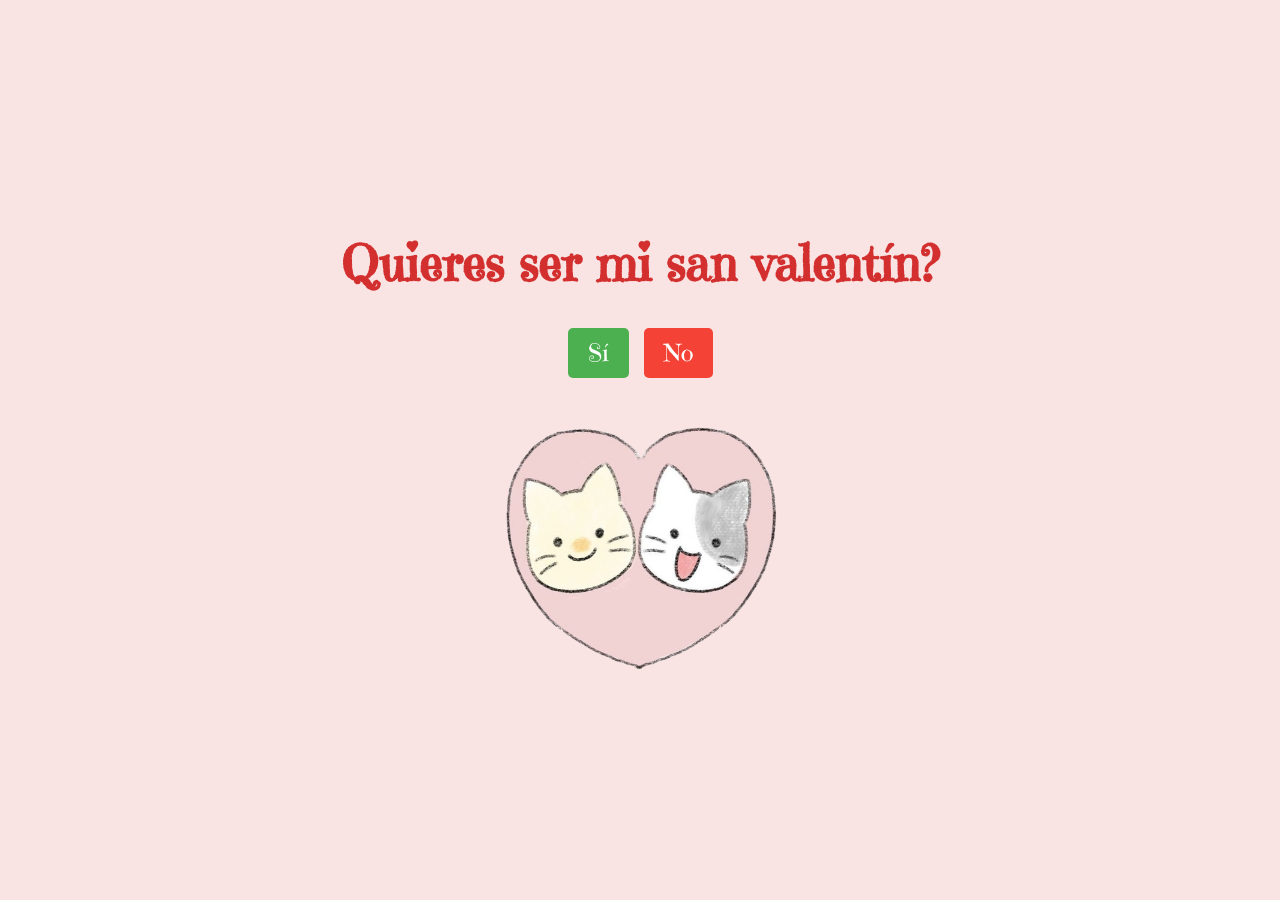
<file: index.html>
<!DOCTYPE html>
<html lang="en">
<head>
    <meta charset="UTF-8">
    <meta name="viewport" content="width=device-width, initial-scale=1.0">
    <title>My Valentine ᓚᘏᗢ </title>

    <!-- Google font -->
    <link rel="preconnect" href="https://fonts.googleapis.com">
    <link rel="preconnect" href="https://fonts.gstatic.com" crossorigin>
    <link href="https://fonts.googleapis.com/css2?family=Emilys+Candy&display=swap" rel="stylesheet">

    <link rel="stylesheet" href="styles.css">
</head>
<body>
    <div class="container">
        <h1>Quieres ser mi san valentín?</h1>
        <div class="buttons">
            <button class="yes-button" onclick="handleYesClick()">Sí </button>
            <button class="no-button" onclick="handleNoClick()">No</button>
        </div>
        <div class="img_container">
            <img src="fotitos/gatos1.png">
        </div>
    </div>
    <script src="script.js"></script>
<!-- 
credits to: ivysone
    https://github.com/ivysone/Will-you-be-my-Valentine- 
-->
</body>
</html>
</file>
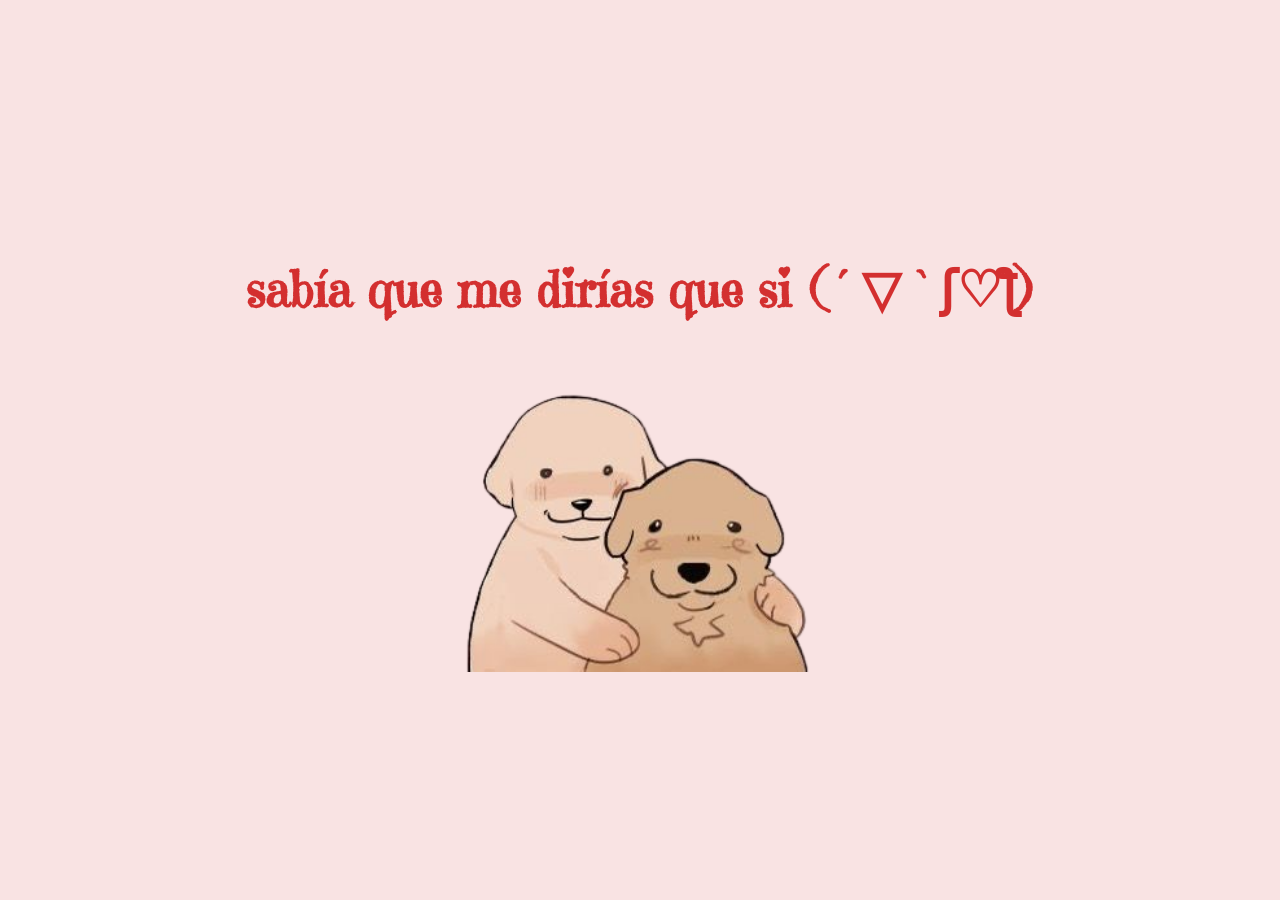
<file: yes_page.html>
<!DOCTYPE html>
<html lang="en">
<head>
    <meta charset="UTF-8">
    <meta name="viewport" content="width=device-width, initial-scale=1.0">
    <title>yippieee</title>
    
    <!-- Google font -->
    <link rel="preconnect" href="https://fonts.googleapis.com">
    <link rel="preconnect" href="https://fonts.gstatic.com" crossorigin>
    <link href="https://fonts.googleapis.com/css2?family=Emilys+Candy&display=swap" rel="stylesheet">

    <link rel="stylesheet" href="./yes_style.css">
</head>
<body>
    <div class="container">
        <h1 class="header_text">sabía que me dirías que si (´▽`ʃ♡ƪ)</h1>
        <div class="img_container">
            <img src="fotitos/perros1.png">
        </div>
    </div>
</body>
</html>
</file>
<file: styles.css>
body {
  display: flex;
  justify-content: center;
  align-items: center;
  height: 100vh;
  margin: 0;
  background-color: #f9e3e3;
  flex-direction: column;
  font-family: 'Emilys Candy', cursive;
}

.container {
  text-align: center;
}

h1 {
  font-size: 50px;
  color: #d32f2f;
}

.buttons {
  margin-top: 20px;
}

.yes-button {
  font-size: 1.5em;
  padding: 10px 20px;
  margin-right: 10px;
  background-color: #4caf50;
  color: white;
  border: none;
  border-radius: 5px;
  cursor: pointer;
  font-family: 'Emilys Candy', cursive;
}

.no-button {
  font-size: 1.5em;
  padding: 10px 20px;
  background-color: #f44336;
  color: white;
  border: none;
  border-radius: 5px;
  cursor: pointer;
  font-family: 'Emilys Candy', cursive;
}

.img_container img {
  max-width: 50%;
  height: auto;
  border-radius: 10px;
  margin-top: 20px;
}
</file>
<file: yes_style.css>
body {
    display: flex;
    justify-content: center;
    align-items: center;
    height: 100vh;
    margin: 0;
    background-color: #f9e3e3;
    font-family: 'Emilys Candy', cursive;
}

.container {
    text-align: center;
}

.header_text {
    font-size: 50px;
    color: #d32f2f;
}

.img_container img {
    width: 50%; 
    max-width: 500px; 
    height: auto; 
}
</file>
